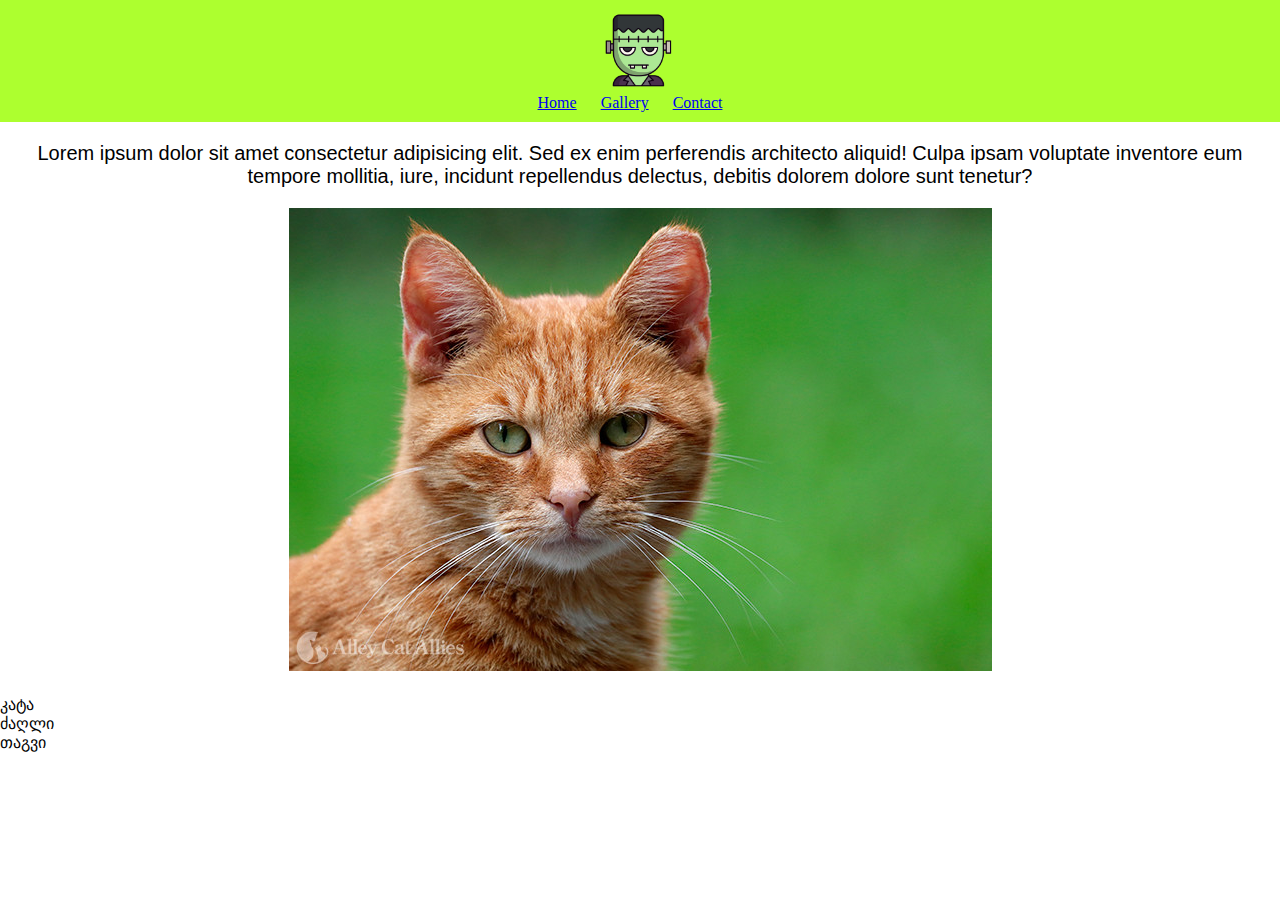
<file: დავალება #3/index.html>
<!DOCTYPE html>
<html lang="en">
<head>
    <meta charset="UTF-8">
    <meta name="viewport" content="width=device-width, initial-scale=1.0">
    <title>index</title>
    <link rel="stylesheet" href="main.css">
</head>
<body>
    <header class="header">
        <img src="frankenstein.png" alt="Frankenstein" width="80px">
    <nav>
        <ul>
            <li><a href="index.html">Home</a></li>
            <li><a href="gallery.html">Gallery</a></li>
            <li><a href="contact.html">Contact</a></li>
    </nav>
    </header>

    <main>

    <section class="intro">
        <p class="Lorem"> Lorem ipsum dolor sit amet consectetur adipisicing elit. Sed ex enim perferendis architecto aliquid! Culpa ipsam voluptate inventore eum tempore mollitia, iure, incidunt repellendus delectus, debitis dolorem dolore sunt tenetur?</p>
        
        <div class="foto">
            <img src="FELV-cat.jpg" alt="cat">
        </div>
        

    </section>

    <section class="pets">
        <ul>
            <li>კატა</li>
            <li>ძაღლი</li>
            <li>თაგვი</li>

    </section>

    </main>

    <footer>

    </footer>
</body>
</html>
</file>
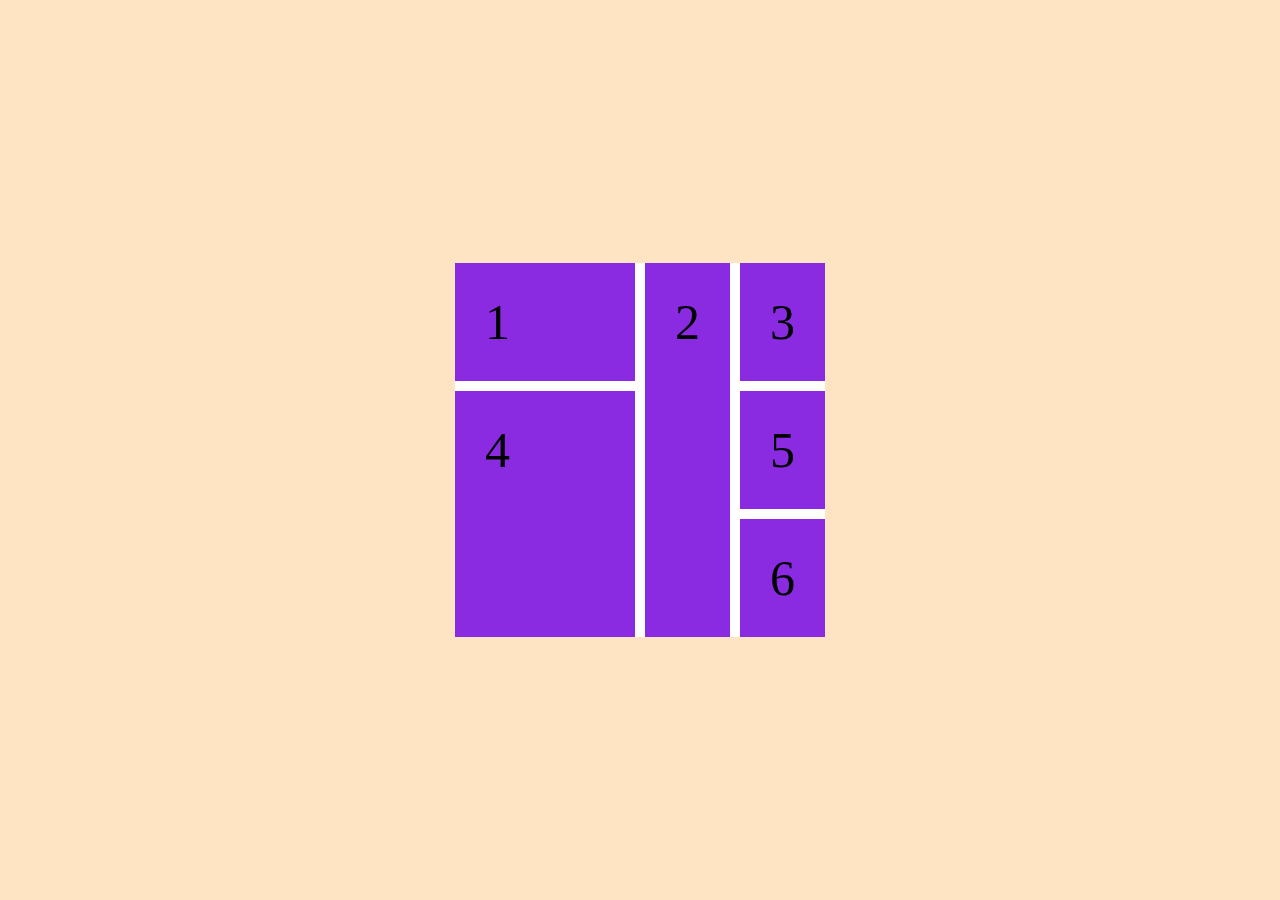
<file: homework11/index11.html>
<!DOCTYPE html>
<html lang="en">
<head>
    <meta charset="UTF-8">
    <meta name="viewport" content="width=device-width, initial-scale=1.0">
    <title>Document</title>
    <link rel="stylesheet" href="style11.css">
</head>
<body>
    <div class="container">
        <div class="box-1">1</div>
        <div class="box-2">2</div>
        <div class="box-3">3</div>
        <div class="box-4">4</div>
        <div class="box-5">5</div>
        <div class="box-6">6</div>
        
    </div>
</body>
</html>
</file>
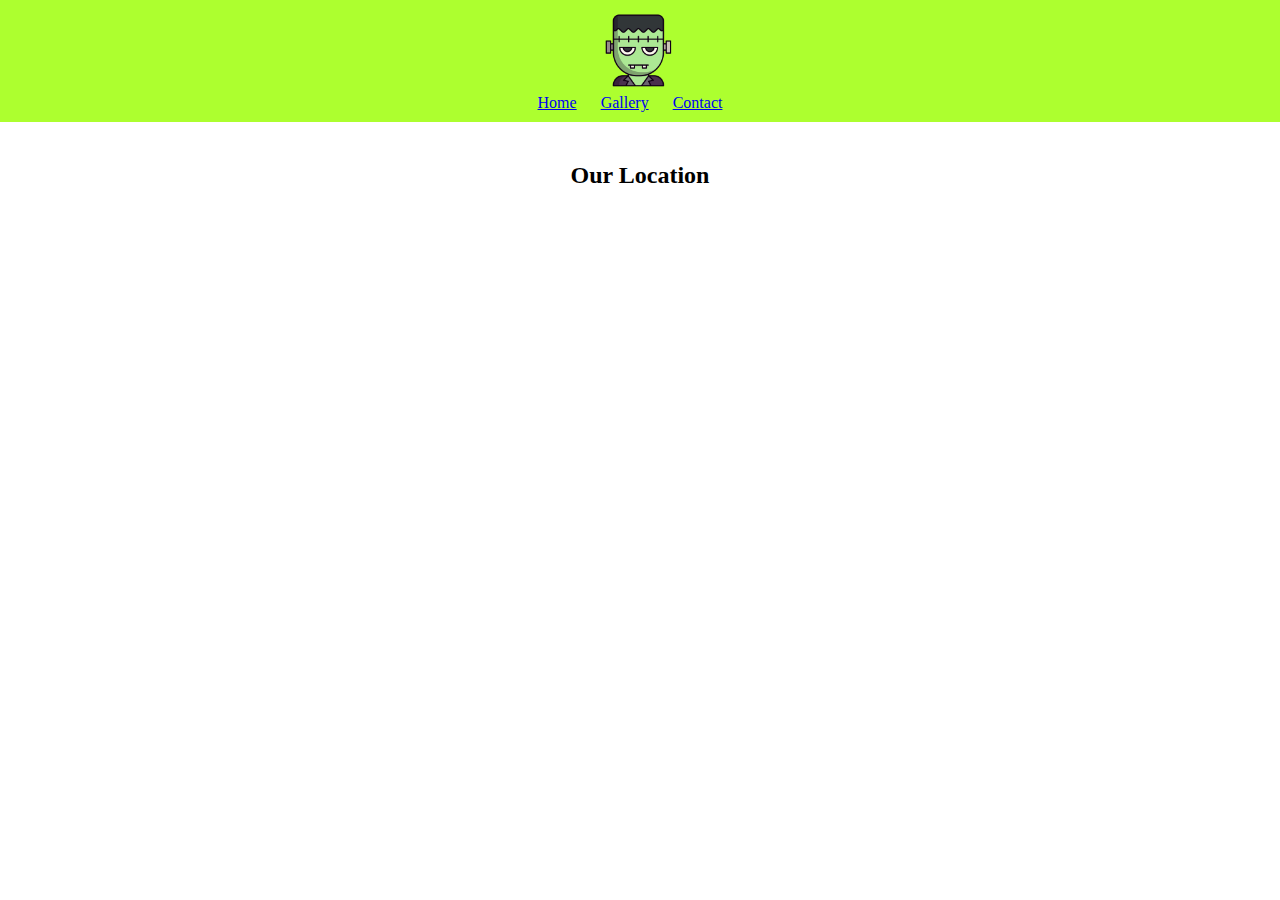
<file: დავალება #3/contact.html>
<!DOCTYPE html>
<html lang="en">
<head>
    <meta charset="UTF-8">
    <meta name="viewport" content="width=device-width, initial-scale=1.0">
    <title>Contact</title>
     <link rel="stylesheet" href="main.css">
</head>
<body>
    <header>
            <img src="frankenstein.png" alt="Frankenstein" width="80px">
    <nav>
        <ul>
            <li><a href="index.html">Home</a></li>
            <li><a href="gallery.html">Gallery</a></li>
            <li><a href="contact.html">Contact</a></li>
    </nav>
    </header>
    
    <main>

    <section class="location">
        <h2 class="our">Our Location</h2>
       <iframe src="https://www.google.com/maps/embed?pb=!1m18!1m12!1m3!1d30779.134753001646!2d44.786725560130655!3d41.707010077669736!2m3!1f0!2f0!3f0!3m2!1i1024!2i768!4f13.1!3m3!1m2!1s0x404473e13ff8ad85%3A0xd7cd0ae0d7c1db1c!2z4YOq4YOY4YOk4YOg4YOj4YOa4YOYIOGDmOGDnOGDk-GDo-GDoeGDouGDoOGDmOGDmOGDoSDhg5Dhg5nhg5Dhg5Phg5Thg5vhg5jhg5Ag4oCiIEFjYWRlbXkgT2YgRGlnaXRhbCBJbmR1c3RyaWVz!5e1!3m2!1sen!2sge!4v1769168113222!5m2!1sen!2sge" width="600" height="450" style="border:0;" allowfullscreen="" loading="lazy" referrerpolicy="no-referrer-when-downgrade"></iframe>
       

    </section>

   

    </main>

    <footer>

    </footer>
</body>
</html>
</file>
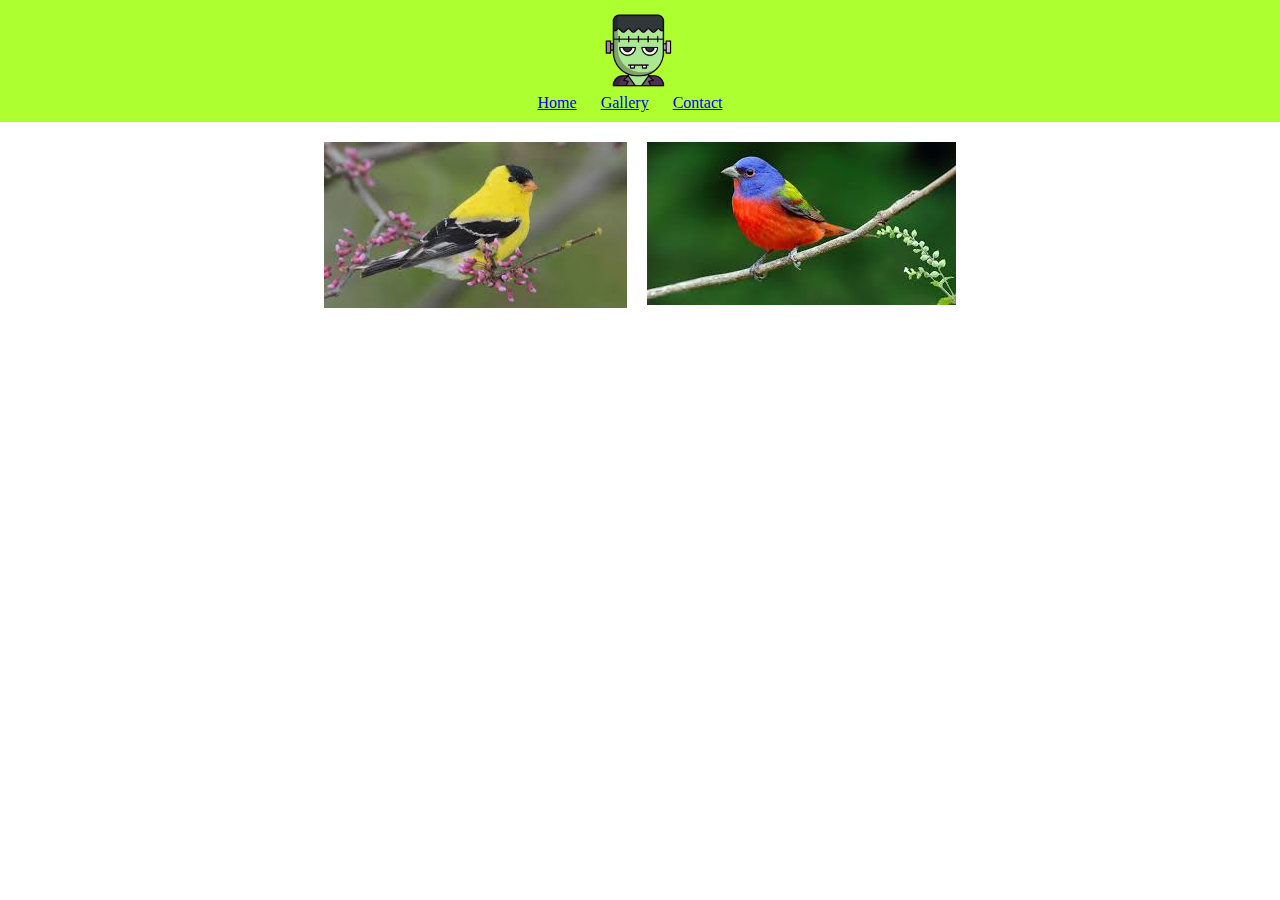
<file: დავალება #3/gallery.html>
<!DOCTYPE html>
<html lang="en">
<head>
    <meta charset="UTF-8">
    <meta name="viewport" content="width=device-width, initial-scale=1.0">
    <title>Gallery</title>
     <link rel="stylesheet" href="main.css">
</head>
<body>
    <header>
           <img src="frankenstein.png" alt="Frankenstein" width="80px">
    <nav>
        <ul>
            <li><a href="index.html">Home</a></li>
            <li><a href="gallery.html">Gallery</a></li>
            <li><a href="contact.html">Contact</a></li>
    </nav>
    </header>
    
    <main>

    <section class="birds">
      <div><img src="download (1).jpg" alt="bird"></div>
         <div><img src="download (3).jpg" alt="bird"></div>

    </section>

    <section class="music">

<iframe data-testid="embed-iframe" style="border-radius:12px" src="https://open.spotify.com/embed/track/1nLnpLXvl68RZCSjfkyiaa?utm_source=generator" width="100%" height="352" frameBorder="0" allowfullscreen="" allow="autoplay; clipboard-write; encrypted-media; fullscreen; picture-in-picture" loading="lazy"></iframe>
    </section>

    </main>

    <footer>

    </footer>
</body>
</html>
</file>
<file: დავალება #3/main.css>
*{
    margin: 0;
    padding: 0;
}
header ul li{
    display: inline;
    margin-right: 20px;


}
header{
    background-color: greenyellow   ;
    padding: 10px;
    text-align: center;
}
.pets{
    display: flex;
    
    margin-top: 20px;
}
.intro{
    text-align: center;
    margin: 20px;

}
.foto{
    margin-top: 20px;
 
}
.Lorem{
    font-size: 20px;
    font-family: Arial, Helvetica, sans-serif;
    text-align: center;
}
.birds{

    display: flex;
    justify-content: center;
    gap: 20px;
    margin-top: 20px;

}
.music{
    margin-top: 40px;
    display: flex;
    justify-content: center;
}
.location{
    margin-top: 40px;
    text-align: center;
}
.our{
    margin: 20px;
}
</file>
<file: homework11/style11.css>
*{
    margin:0;
    padding: 0;
    box-sizing: border-box;
}
body{
    background-color: bisque;
    display: flex;
    align-items: center;
    justify-content: center;
    height: 100vh;
}


.container div{
    background-color: blueviolet;
    padding: 30px;
    
    font-size: 50px;
}

.container{
    display: grid;
    grid-template-columns: repeat(4,1fr);
    grid-template-rows: repeat(3,1fr);
    gap :10px;
    background-color: white;

    grid-template-areas: 
    "box-1 box-1 box-2 box-3";
}


.box-1{
    grid-column: 1 / 3;
}
.box-4{
    grid-column: 1 / 3;
    grid-row: 2 / 4;
}
.box-2{
    grid-column:3 / 3;

    grid-row: 1 / 4;
}
</file>
